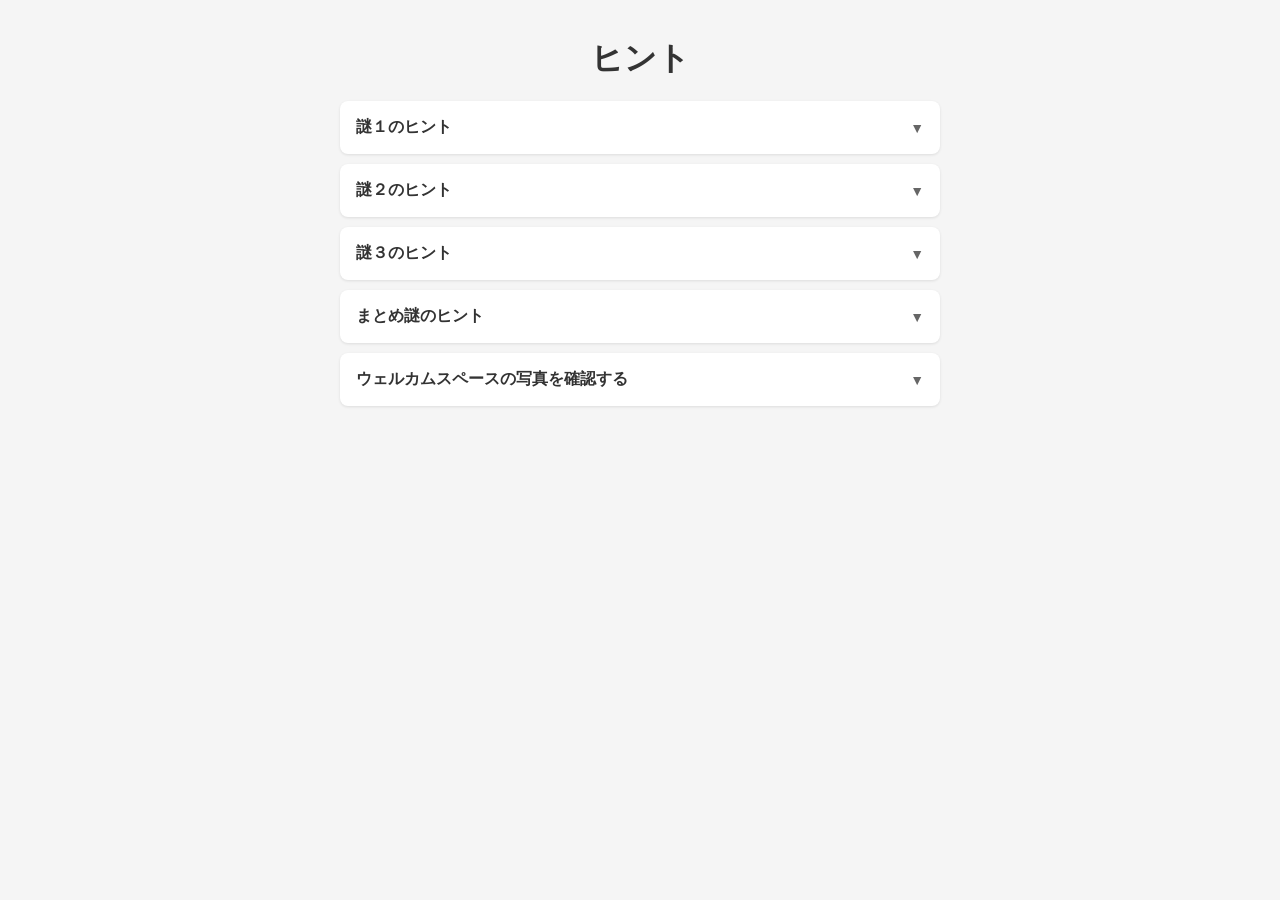
<file: index.html>
<!DOCTYPE html>
<html lang="ja">
<head>
<meta charset="UTF-8">
<meta name="viewport" content="width=device-width, initial-scale=1.0">
<link href="./pic/IMG_1314.jpeg" as="image" rel="preload">
<link rel="stylesheet" href="./css/design.css">
<title>ヒント</title>

</head>
<body>

<div class="container">

    <h1>ヒント</h1>

    <button class="accordion">
        <span>謎１のヒント</span>
        <span class="icon">▼</span>
    </button>
    <div class="panel">
        <div class="panel-content">
            <p class="parent-text">問題のイラストとウェルカムスペースにあるものを見比べてみましょう</br>該当するアイテムは合計で６個あります</br>もしウェルカムスペースの写真を撮っていなければこのページの下部から確認することができます</p>
            <!-- ▼▼ 子アコーディオン ▼▼ -->
            <button class="accordion child">
                <span>さらにヒントを見る</span>
                <span class="icon">▼</span>
            </button>
            <div class="panel">
                <div class="panel-content">
                    ウェルカムスペースには以下のアイテムがあります</br>
                    　・ICカード風ウェルカムボード</br>
                    　・音楽ゲームのコントローラー</br>
                    　・麻雀牌</br>
                    　・ビリヤードの玉</br>
                    　・フィギュアの盾(十字架型)</br>
                    　・ケチャップ</br>
                    各イラストの下に書かれている文字を右から読んでみましょう
                    <!-- ▼▼ 孫アコーディオン ▼▼ -->
                    <button class="accordion grandchild answer">
                        <span>答えを見る</span>
                        <span class="icon">▼</span>
                    </button>
                    <div class="panel">
                        <div class="panel-content">
                            答えは「ウェディング」になります
                        </div>
                    </div>
                    <!-- ▲▲ 孫アコーディオン ▲▲ -->
                </div>
            </div>
            <!-- ▲▲ 子アコーディオン ▲▲ -->
        </div>
    </div>

    <button class="accordion">
        <span>謎２のヒント</span>
        <span class="icon">▼</span>
    </button>
    <div class="panel">
        <div class="panel-content">
            <p class="parent-text">この問題は「？」に当てはまる言葉が答えになります</br>
                まずは左の表を見ながら「青」が「ゆびわ」になる理由を考えてみましょう</br>
                「ア」「オ」の文字の位置が重要になります</p>
            <!-- ▼▼ 子アコーディオン ▼▼ -->
            <button class="accordion child">
                <span>さらにヒントを見る</span>
                <span class="icon">▼</span>
            </button>
            <div class="panel">
                <div class="panel-content">
                    表の「ア」「オ」の文字を順に辿ると「ユビワ」という文字が並んでおり間の文字を拾う法則のようです</br>
                    次は「物干し」がどのようになるかを考えてみましょう</br>
                    右のイラストは「クリスタル」を表しています
                    <!-- ▼▼ 孫アコーディオン ▼▼ -->
                    <button class="accordion grandchild">
                        <span>さらにヒントを見る</span>
                        <span class="icon">▼</span>
                    </button>
                    <div class="panel">
                        <div class="panel-content">
                            表上で「モ」「ノ」「ホ」「シ」の文字の順に辿るとイラストが表している「クリスタル」の文字が拾えます</br>
                            最後に「お星さま」がどのようになるかを考えてみましょう</br>
                            導き出された言葉がこの問題の答えになります
                            <!-- ▼▼ ひ孫アコーディオン ▼▼ -->
                            <button class="accordion greatgrandchild answer">
                                <span>答えを見る</span>
                                <span class="icon">▼</span>
                            </button>
                            <div class="panel">
                                <div class="panel-content">
                                    答えは「ノスタルジック」になります
                                </div>
                            </div>
                            <!-- ▲▲ ひ孫アコーディオン ▲▲ -->
                        </div>
                    </div>
                    <!-- ▲▲ 孫アコーディオン ▲▲ -->
                </div>
            </div>
            <!-- ▲▲ 子アコーディオン ▲▲ -->
        </div>
    </div>

    <button class="accordion">
        <span>謎３のヒント</span>
        <span class="icon">▼</span>
    </button>
    <div class="panel">
        <div class="panel-content">
            <p class="parent-text">まずは「好きなお酒」や「好きな食べ物」等について知る必要があります</br>
                どこかに書かれていないか探してみましょう
            </p>
            <!-- ▼▼ 子アコーディオン ▼▼ -->
            <button class="accordion child">
                <span>さらにヒントを見る</span>
                <span class="icon">▼</span>
            </button>
            <div class="panel">
                <div class="panel-content">
                   席次表の新郎新婦プロフィール欄に載っています</br>
                    次は例示について考えてみましょう</br><font color="#0000FF">好きなお酒</font>の４文字目が「キ」</br><font color="#FF0000">好きなお酒</font>の２文字目が「ー」になるようです
                    <!-- ▼▼ 孫アコーディオン ▼▼ -->
                    <button class="accordion grandchild">
                        <span>さらにヒントを見る</span>
                        <span class="icon">▼</span>
                    </button>
                    <div class="panel">
                        <div class="panel-content">
                            新郎の好きなお酒である「ウィスキー」の４文字目と新婦の好きなお酒である「ビール」の２文字目を順に拾うことで「キー」となるため</br>
                            <font color="#0000FF">青字</font>は新郎のプロフィールを <font color="#FF0000">赤字</font>は新婦のプロフィールの項目を参照するルールだと推測できます</br>
                            同じルールで答えを導き出しましょう
                            <!-- ▼▼ ひ孫アコーディオン ▼▼ -->
                            <button class="accordion greatgrandchild answer">
                                <span>答えを見る</span>
                                <span class="icon">▼</span>
                            </button>
                            <div class="panel">
                                <div class="panel-content">
                                    答えは「よめいり」になります
                                </div>
                            </div>
                            <!-- ▲▲ ひ孫アコーディオン ▲▲ -->
                        </div>
                    </div>
                    <!-- ▲▲ 孫アコーディオン ▲▲ -->
                </div>
            </div>
            <!-- ▲▲ 子アコーディオン ▲▲ -->
        </div>
    </div>

    <button class="accordion">
        <span>まとめ謎のヒント</span>
        <span class="icon">▼</span>
    </button>
    <div class="panel">
        <div class="panel-content">
            <p class="parent-text">まずは謎１～３の答えを埋めましょう</br>
                                   続いて一番下の行を完成させましょう</br>
                                   同じ数字が書かれたマスには同じ文字が入ります</br></p>
            <!-- ▼▼ 子アコーディオン ▼▼ -->
            <button class="accordion child">
                <span>さらにヒントを見る</span>
                <span class="icon">▼</span>
            </button>
            <div class="panel">
                <div class="panel-content">
                    一番下の行を完成させると「くりすたる の うえ よめ」という指示文が現れます</br>
                    <!-- ▼▼ 孫アコーディオン ▼▼ -->
                    <button class="accordion grandchild answer">
                        <span>さらにヒントを見る</span>
                        <span class="icon">▼</span>
                    </button>
                    <div class="panel">
                        <div class="panel-content">
                             どこかで「クリスタル」を目にしていないでしょうか</br>
                            「クリスタル」の上に書かれている色が答えになります</br>
                        </br>
                            ここから先のヒントはありません</br>
                            分からなければ近くの人と協力して解き明かしましょう</br>
                        </div>
                    </div>
                    <!-- ▲▲ 孫アコーディオン ▲▲ -->
                </div>
            </div>
            <!-- ▲▲ 子アコーディオン ▲▲ -->
        </div>
    </div>

    <button class="accordion">
        <span>ウェルカムスペースの写真を確認する</span>
        <span class="icon">▼</span>
    </button>
    <div class="panel">
        <div class="panel-content">
            <img class="accordion-image" src="./pic/IMG_1314.jpeg">
        </div>
    </div>

</div>
<script>
const accordions = document.querySelectorAll(".accordion");

accordions.forEach(button => {
    button.addEventListener("click", () => {

        const panel = button.nextElementSibling;
        const icon = button.querySelector(".icon");

        const isChild = button.classList.contains("child") ||
                        button.classList.contains("grandchild") ||
                        button.classList.contains("greatgrandchild");
        const isOpen = panel.style.height && panel.style.height !== "0px";

        // ★ 子アコーディオンは閉じない
        if (isChild && isOpen) {
            return; // 閉じる処理を完全に無効化
        }

        if (isOpen) {
            // 親アコーディオンの閉じる処理
            panel.style.height = "0px";
            icon.textContent = "▼";
            button.classList.remove("open");

            panel.addEventListener("transitionend", () => {
                adjustParentHeight(panel);
            }, { once: true });

        } else {
            // 開く処理（親も子も共通）
            panel.style.height = panel.scrollHeight + "px";
            button.classList.add("open");
            if (isChild) {
                icon.textContent = "";
            } else {
                icon.textContent = "▲";
            }

            adjustParentHeight(panel);
        }
    });
});

// ★★★ 親パネルの高さを正しく再計算する関数 ★★★
function adjustParentHeight(panel) {
    let parent = panel.parentElement;

    while (parent) {
        if (parent.classList.contains("panel")) {
            parent.style.height = parent.scrollHeight + "px";
        }
        parent = parent.parentElement;
    }
}
</script>
</body>
</html>
</file>
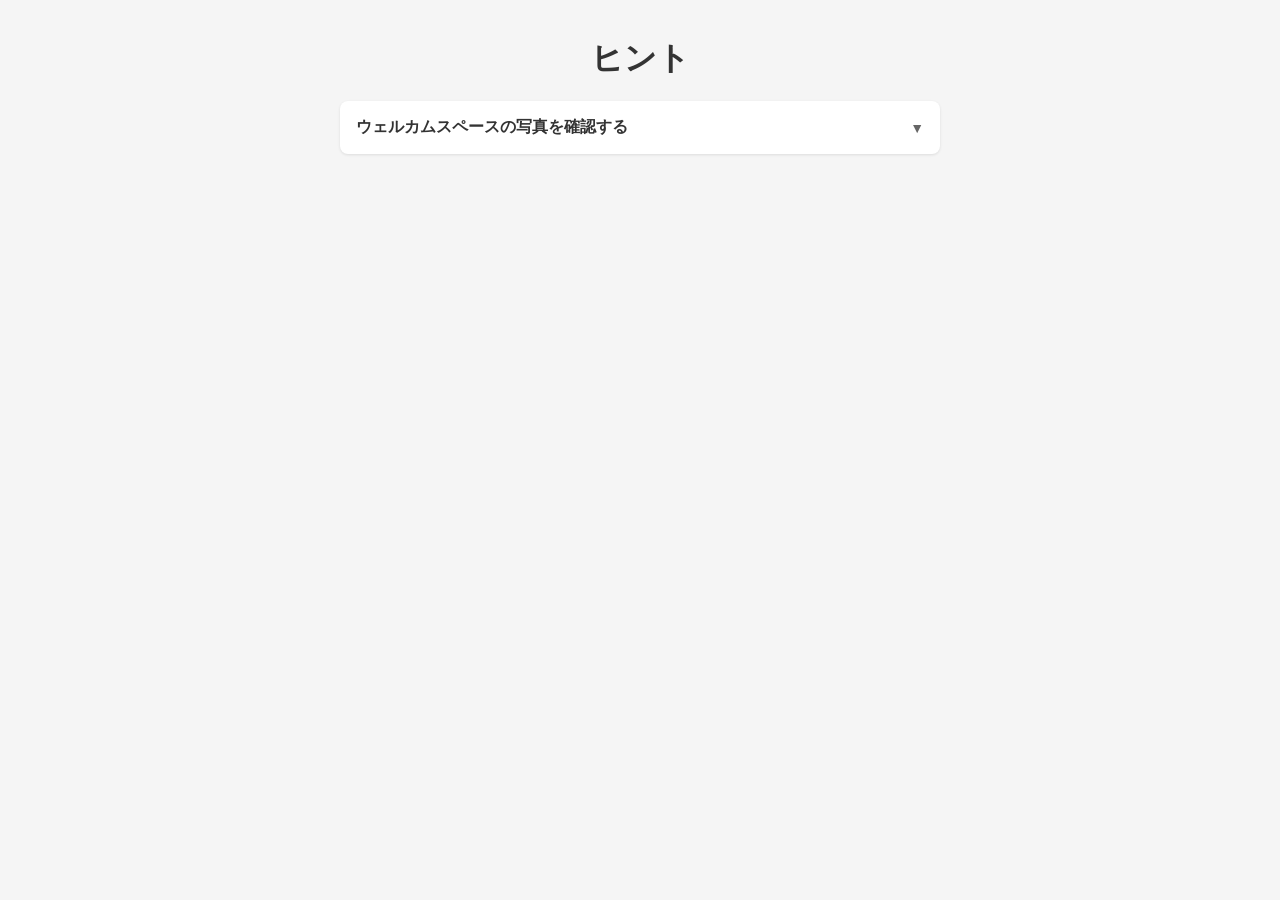
<file: another.html>
<!DOCTYPE html>
<html lang="ja">
<head>
<meta charset="UTF-8">
<meta name="viewport" content="width=device-width, initial-scale=1.0">
<link rel="stylesheet" href="./css/design.css">
<title>ヒント</title>

</head>
<body>

<div class="container">

    <h1>ヒント</h1>

    <button class="accordion">
        <span>ウェルカムスペースの写真を確認する</span>
        <span class="icon">▼</span>
    </button>
    <div class="panel">
        <div class="panel-content">
            <img class="accordion-image" src="./pic/IMG_4475.jpg">
        </div>
    </div>

</div>
<script>
const accordions = document.querySelectorAll(".accordion");

accordions.forEach(button => {
    button.addEventListener("click", () => {

        const panel = button.nextElementSibling;
        const icon = button.querySelector(".icon");

        const isChild = button.classList.contains("child") ||
                        button.classList.contains("grandchild") ||
                        button.classList.contains("greatgrandchild");
        const isOpen = panel.style.height && panel.style.height !== "0px";

        // ★ 子アコーディオンは閉じない
        if (isChild && isOpen) {
            return; // 閉じる処理を完全に無効化
        }

        if (isOpen) {
            // 親アコーディオンの閉じる処理
            panel.style.height = "0px";
            icon.textContent = "▼";
            button.classList.remove("open");

            panel.addEventListener("transitionend", () => {
                adjustParentHeight(panel);
            }, { once: true });

        } else {
            // 開く処理（親も子も共通）
            panel.style.height = panel.scrollHeight + "px";
            button.classList.add("open");
            if (isChild) {
                icon.textContent = "";
            } else {
                icon.textContent = "▲";
            }

            adjustParentHeight(panel);
        }
    });
});

// ★★★ 親パネルの高さを正しく再計算する関数 ★★★
function adjustParentHeight(panel) {
    let parent = panel.parentElement;

    while (parent) {
        if (parent.classList.contains("panel")) {
            parent.style.height = parent.scrollHeight + "px";
        }
        parent = parent.parentElement;
    }
}
</script>
</body>
</html>
</file>
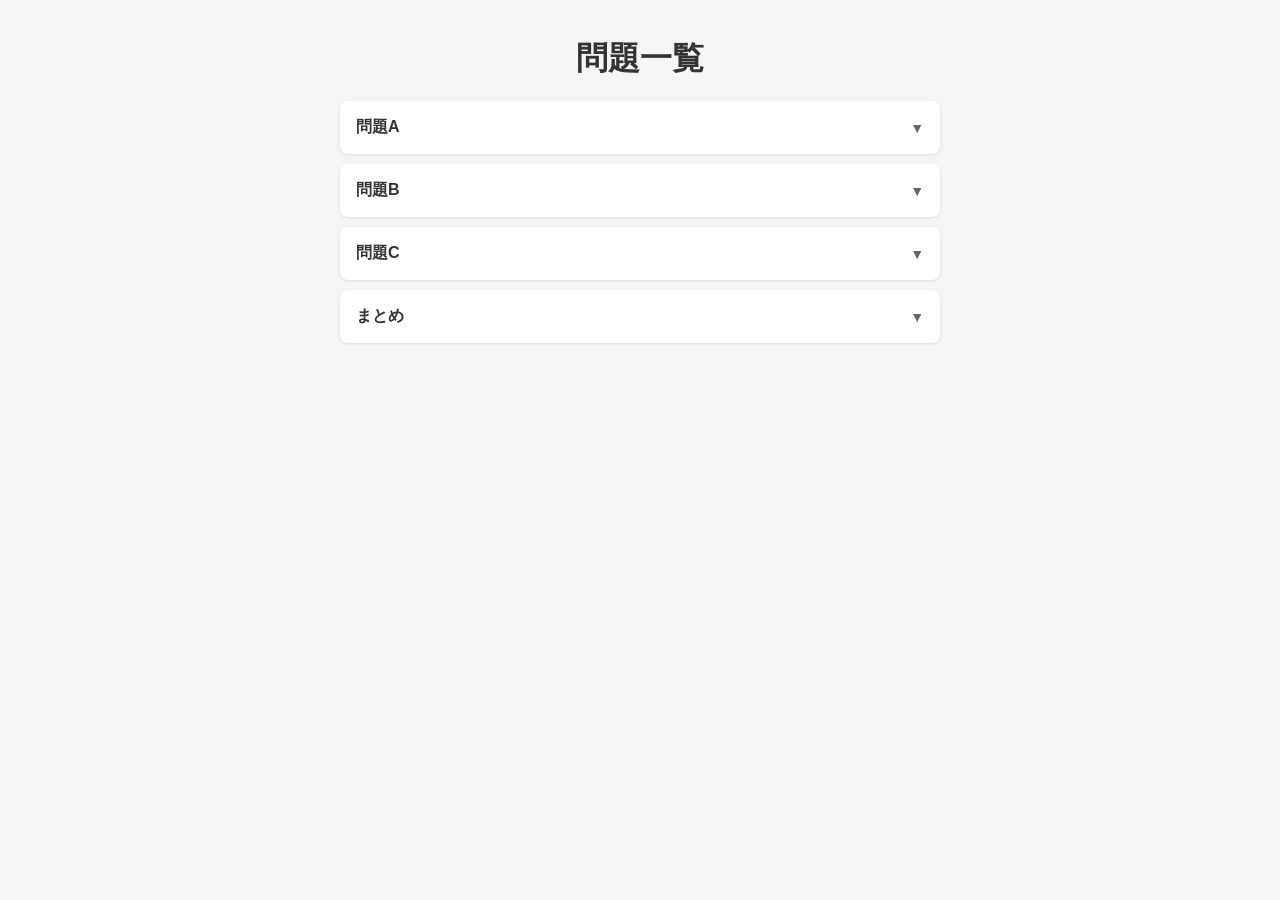
<file: test.html>
<!DOCTYPE html>
<html lang="ja">
<head>
<meta charset="UTF-8">
<meta name="viewport" content="width=device-width, initial-scale=1.0">
<title>問題一覧</title>

<style>
body {
    font-family: sans-serif;
    margin: 0;
    padding: 16px;
    background-color: #f5f5f5;
}

.container {
    max-width: 600px;
    margin: 0 auto;
}

h1 {
    text-align: center;
    color: #333;
    margin-bottom: 20px;
}

.accordion {
    width: 100%;
    background-color: #ffffff;
    color: #333;
    cursor: pointer;
    padding: 16px;
    margin-top: 10px;
    border: none;
    border-radius: 8px;
    text-align: left;
    font-size: 16px;
    font-weight: bold;
    box-shadow: 0 1px 3px rgba(0,0,0,0.1);

    display: flex;
    justify-content: space-between;
    align-items: center;
}

.accordion:hover {
    background-color: #f0f0f0;
}

.icon {
    font-size: 14px;
    color: #666;
}

.panel {
    background-color: #fff;
    max-height: 0;
    overflow: hidden;
    transition: max-height 0.3s ease;
    border-radius: 0 0 8px 8px;
}

.panel-content {
    padding: 16px;
    color: #555;
    line-height: 1.6;
}
</style>

</head>
<body>

<div class="container">

    <h1>問題一覧</h1>

    <button class="accordion">
        <span>問題A</span>
        <span class="icon">▼</span>
    </button>
    <div class="panel">
        <div class="panel-content">
            問題Aの内容をここに記載
        </div>
    </div>

    <button class="accordion">
        <span>問題B</span>
        <span class="icon">▼</span>
    </button>
    <div class="panel">
        <div class="panel-content">
            問題Bの内容をここに記載
        </div>
    </div>

    <button class="accordion">
        <span>問題C</span>
        <span class="icon">▼</span>
    </button>
    <div class="panel">
        <div class="panel-content">
            問題Cの内容をここに記載
        </div>
    </div>

    <button class="accordion">
        <span>まとめ</span>
        <span class="icon">▼</span>
    </button>
    <div class="panel">
        <div class="panel-content">
            まとめの内容をここに記載
        </div>
    </div>

</div>

<script>
const accordions = document.querySelectorAll(".accordion");

accordions.forEach(button => {
    button.addEventListener("click", () => {

        const panel = button.nextElementSibling;
        const icon = button.querySelector(".icon");

        if (panel.style.maxHeight) {
            // 閉じる
            panel.style.maxHeight = null;
            icon.textContent = "▼";
        } else {
            // 開く
            panel.style.maxHeight = panel.scrollHeight + "px";
            icon.textContent = "▲";
        }
    });
});
</script>

</body>
</html>
</file>
<file: css/design.css>
body {
    font-family: sans-serif;
    margin: 0;
    padding: 16px;
    background-color: #f5f5f5;
}

.container {
    max-width: 600px;
    margin: 0 auto;
}

h1 {
    text-align: center;
    color: #333;
    margin-bottom: 20px;
}

.accordion {
    width: 100%;
    background-color: #ffffff;
    color: #333;
    cursor: pointer;
    padding: 16px;
    margin-top: 10px;
    border: none;
    border-radius: 8px;
    text-align: left;
    font-size: 16px;
    font-weight: bold;
    box-shadow: 0 1px 3px rgba(0,0,0,0.1);

    display: flex;
    justify-content: space-between;
    align-items: center;
}

.accordion:hover,
.accordion.open {
    background-color: #f0f0f0;
}

/* 子アコーディオンの横幅を親と揃える */
.accordion.child {
    background-color: #f0f0f0;
}
/* 子アコーディオンの横幅を親と揃える */
.accordion.grandchild {
    background-color: #f0f0f0;
    width: calc(100% + 32px); /* padding 16px × 2 を打ち消す */
    margin-left: -16px;       /* 左の padding を打ち消す */
    margin-right: -16px;      /* 右の padding を打ち消す */
}
/* 子アコーディオンの横幅を親と揃える */
.accordion.greatgrandchild {
    background-color: #f0f0f0;
    width: calc(100% + 32px); /* padding 16px × 2 を打ち消す */
}
.icon {
    font-size: 14px;
    color: #666;
}

.panel {
    background-color: #fff;
    height: 0;
    overflow: hidden;
    transition: max-height 0.3s ease; /* ← max-height → height に変更 */
    border-radius: 0 0 8px 8px;
}

.panel-content {
    padding: 16px;
    color: #444;
    line-height: 1.6;
}

.parent-text {
    margin: 0; 
    padding-top: 0;
    padding-left: 16px;
    padding-right: 16px;
    padding-bottom: 0;
}

/* 孫アコーディオンの panel-content の padding を消す */
.accordion.grandchild + .panel > .panel-content {
    padding-left: 0;     /* 横位置を揃えるために左右も消す */
    padding-right: 0;
}
/* 孫アコーディオンの panel-content の padding を消す */
.accordion.greatgrandchild.answer + .panel > .panel-content {
    padding-left: 0;     /* 横位置を揃えるために左右も消す */
    padding-right: 0;
    padding-bottom: 0;   /* 下だけ消す */
}
/* 孫アコーディオンの panel-content の padding を消す */
.accordion.grandchild.answer + .panel > .panel-content {
    padding-bottom: 0;   /* 下だけ消す */
}

.accordion-image {
    width: 100%;        /* パネルの横幅に合わせる */
    height: auto;       /* 縦横比を維持して縮小 */
    display: block;     /* 余計な隙間を消す */
    border-radius: 8px; /* お好み：角丸にする（任意） */
}
</file>
